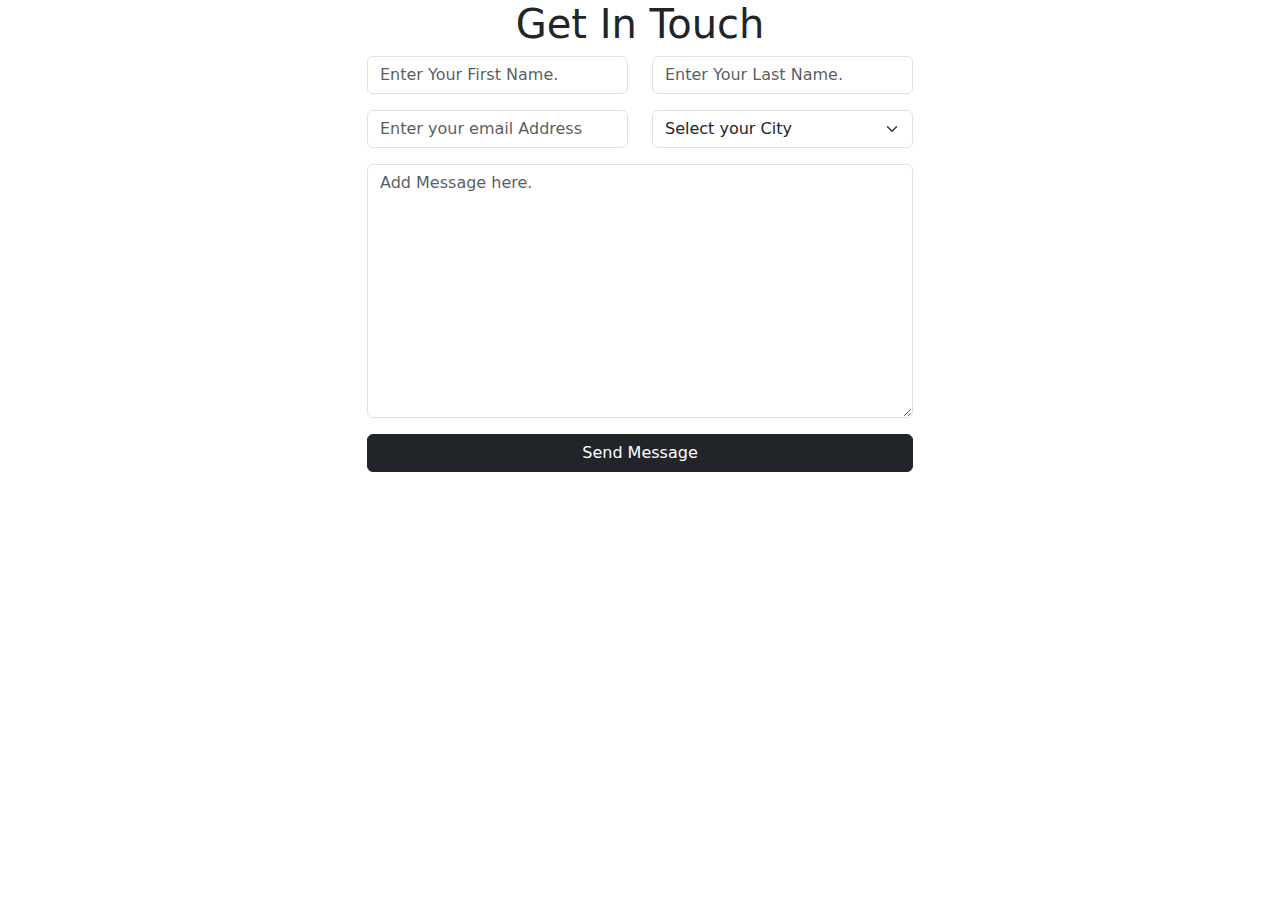
<file: Bootstrap Class 05/index.html>
<!DOCTYPE html>
<html lang="en">
<head>
    <meta charset="UTF-8">
    <meta name="viewport" content="width=device-width, initial-scale=1.0">
    <title>Document</title>
    <link rel="stylesheet" href="https://cdn.jsdelivr.net/npm/bootstrap@5.2.3/dist/css/bootstrap.min.css">
</head>
<body>
    <section class="container">
        <div class="row justify-content-center">
            <div class="col-6">
                <form action="">
                    <h1 class="text-center">Get In Touch</h1>
                    <div class="row">
                        <div class="col-6 mb-3">
                            <input type="text" placeholder="Enter Your First Name." class="form-control">
                        </div>
                        <div class="col-6 mb-3">
                            <input type="text" placeholder="Enter Your Last Name." class="form-control">
                        </div>
                        <div class="col-6 mb-3">
                            <input type="email" placeholder="Enter your email Address" class="form-control">
                        </div>
                        <div class="col-6 mb-3">
                            <select  id="" class="form-select">
                                <option value="">Select your City</option>
                                <option value="1">Karachi</option>
                                <option value="1">Karachi</option>
                                <option value="1">Karachi</option>
                                <option value="1">Karachi</option>
                            </select>
                        </div>
                        <div class="col-12">
                            <textarea class="form-control"  rows="10" placeholder="Add Message here."></textarea>
                        </div>
                        <div class="col-12 mt-3">
                            <button class="btn btn-dark w-100">Send Message</button>
                        </div>
                    </div>
                    
                </form>
            </div>
        </div>
    </section>

    <!-- <button class="btn btn-danger my-5 p-5">CLick Here</button> -->
</body>
</html>
</file>
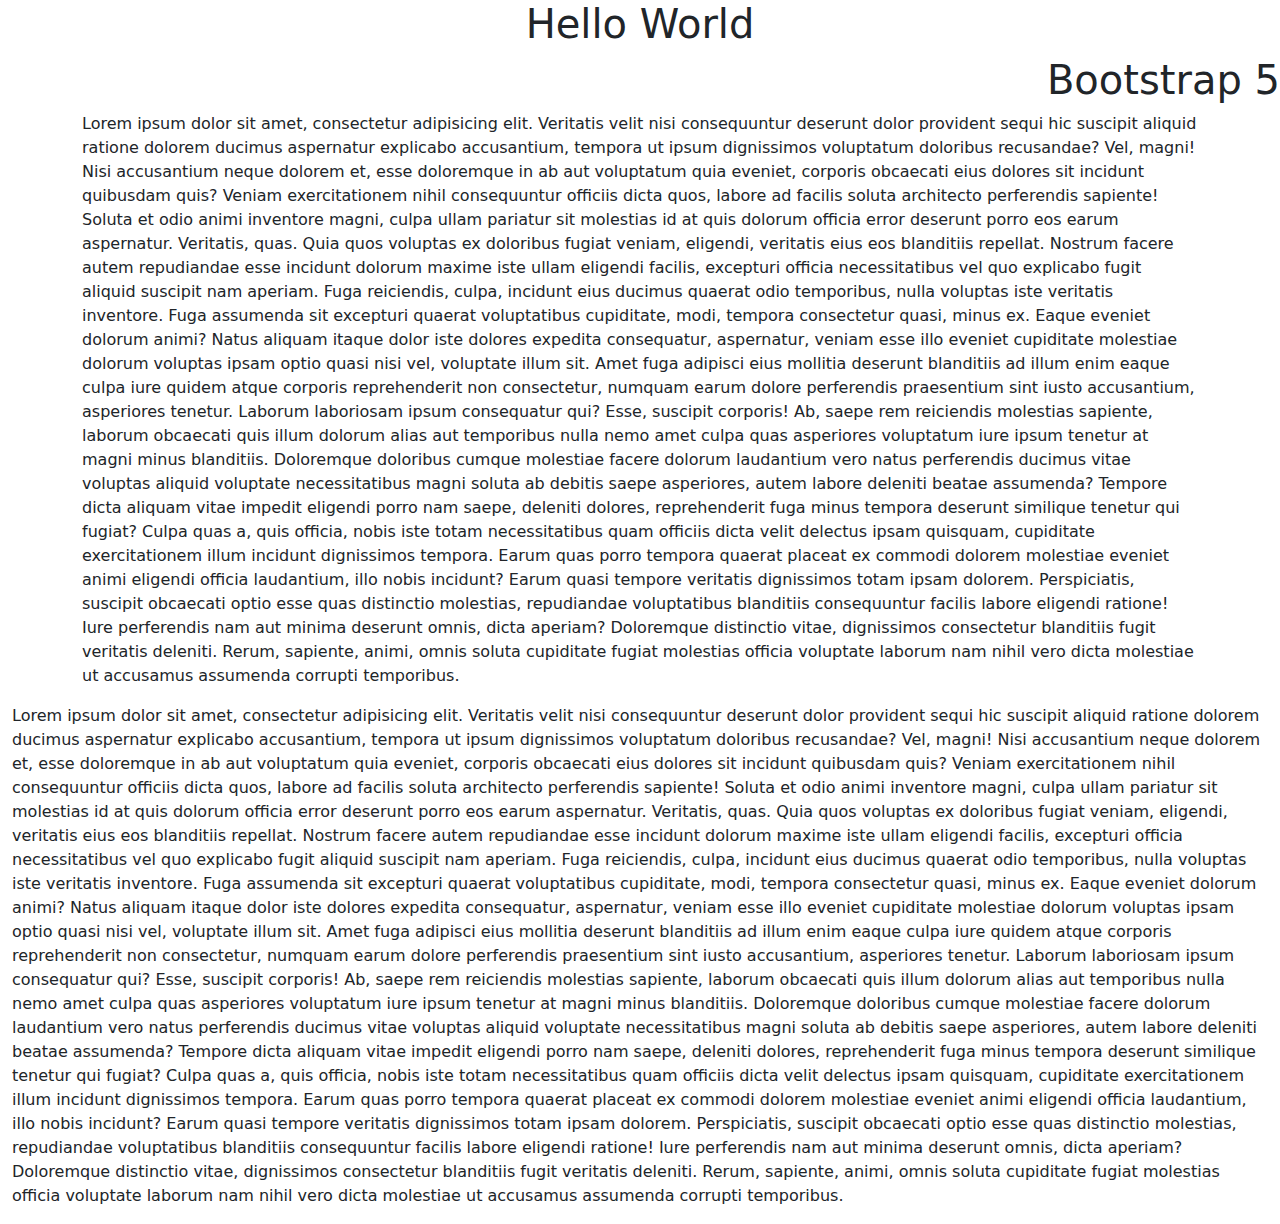
<file: Bootstrap Class 1/index.html>
<!DOCTYPE html>
<html lang="en">
<head>
    <meta charset="UTF-8">
    <meta name="viewport" content="width=device-width, initial-scale=1.0">
    <title>Bootstrap</title>
    <!-- CDN -->
    <!-- <link rel="stylesheet" href="https://cdn.jsdelivr.net/npm/bootstrap@5.3.3/dist/css/bootstrap.min.css"> -->

    <!-- Download file -->
     <link rel="stylesheet" href="css/bootstrap.min.css">
</head>
<body>
    
    <h1 class="text-center display-6">Hello World</h1>
    <h1 class="text-end">Bootstrap 5</h1>

    <section class="container">
        <p>Lorem ipsum dolor sit amet, consectetur adipisicing elit. Veritatis velit nisi consequuntur deserunt dolor provident sequi hic suscipit aliquid ratione dolorem ducimus aspernatur explicabo accusantium, tempora ut ipsum dignissimos voluptatum doloribus recusandae? Vel, magni! Nisi accusantium neque dolorem et, esse doloremque in ab aut voluptatum quia eveniet, corporis obcaecati eius dolores sit incidunt quibusdam quis? Veniam exercitationem nihil consequuntur officiis dicta quos, labore ad facilis soluta architecto perferendis sapiente! Soluta et odio animi inventore magni, culpa ullam pariatur sit molestias id at quis dolorum officia error deserunt porro eos earum aspernatur. Veritatis, quas. Quia quos voluptas ex doloribus fugiat veniam, eligendi, veritatis eius eos blanditiis repellat. Nostrum facere autem repudiandae esse incidunt dolorum maxime iste ullam eligendi facilis, excepturi officia necessitatibus vel quo explicabo fugit aliquid suscipit nam aperiam. Fuga reiciendis, culpa, incidunt eius ducimus quaerat odio temporibus, nulla voluptas iste veritatis inventore. Fuga assumenda sit excepturi quaerat voluptatibus cupiditate, modi, tempora consectetur quasi, minus ex. Eaque eveniet dolorum animi? Natus aliquam itaque dolor iste dolores expedita consequatur, aspernatur, veniam esse illo eveniet cupiditate molestiae dolorum voluptas ipsam optio quasi nisi vel, voluptate illum sit. Amet fuga adipisci eius mollitia deserunt blanditiis ad illum enim eaque culpa iure quidem atque corporis reprehenderit non consectetur, numquam earum dolore perferendis praesentium sint iusto accusantium, asperiores tenetur. Laborum laboriosam ipsum consequatur qui? Esse, suscipit corporis! Ab, saepe rem reiciendis molestias sapiente, laborum obcaecati quis illum dolorum alias aut temporibus nulla nemo amet culpa quas asperiores voluptatum iure ipsum tenetur at magni minus blanditiis. Doloremque doloribus cumque molestiae facere dolorum laudantium vero natus perferendis ducimus vitae voluptas aliquid voluptate necessitatibus magni soluta ab debitis saepe asperiores, autem labore deleniti beatae assumenda? Tempore dicta aliquam vitae impedit eligendi porro nam saepe, deleniti dolores, reprehenderit fuga minus tempora deserunt similique tenetur qui fugiat? Culpa quas a, quis officia, nobis iste totam necessitatibus quam officiis dicta velit delectus ipsam quisquam, cupiditate exercitationem illum incidunt dignissimos tempora. Earum quas porro tempora quaerat placeat ex commodi dolorem molestiae eveniet animi eligendi officia laudantium, illo nobis incidunt? Earum quasi tempore veritatis dignissimos totam ipsam dolorem. Perspiciatis, suscipit obcaecati optio esse quas distinctio molestias, repudiandae voluptatibus blanditiis consequuntur facilis labore eligendi ratione! Iure perferendis nam aut minima deserunt omnis, dicta aperiam? Doloremque distinctio vitae, dignissimos consectetur blanditiis fugit veritatis deleniti. Rerum, sapiente, animi, omnis soluta cupiditate fugiat molestias officia voluptate laborum nam nihil vero dicta molestiae ut accusamus assumenda corrupti temporibus.</p>
    </section>



    <section class="container-fluid">
        <p>Lorem ipsum dolor sit amet, consectetur adipisicing elit. Veritatis velit nisi consequuntur deserunt dolor provident sequi hic suscipit aliquid ratione dolorem ducimus aspernatur explicabo accusantium, tempora ut ipsum dignissimos voluptatum doloribus recusandae? Vel, magni! Nisi accusantium neque dolorem et, esse doloremque in ab aut voluptatum quia eveniet, corporis obcaecati eius dolores sit incidunt quibusdam quis? Veniam exercitationem nihil consequuntur officiis dicta quos, labore ad facilis soluta architecto perferendis sapiente! Soluta et odio animi inventore magni, culpa ullam pariatur sit molestias id at quis dolorum officia error deserunt porro eos earum aspernatur. Veritatis, quas. Quia quos voluptas ex doloribus fugiat veniam, eligendi, veritatis eius eos blanditiis repellat. Nostrum facere autem repudiandae esse incidunt dolorum maxime iste ullam eligendi facilis, excepturi officia necessitatibus vel quo explicabo fugit aliquid suscipit nam aperiam. Fuga reiciendis, culpa, incidunt eius ducimus quaerat odio temporibus, nulla voluptas iste veritatis inventore. Fuga assumenda sit excepturi quaerat voluptatibus cupiditate, modi, tempora consectetur quasi, minus ex. Eaque eveniet dolorum animi? Natus aliquam itaque dolor iste dolores expedita consequatur, aspernatur, veniam esse illo eveniet cupiditate molestiae dolorum voluptas ipsam optio quasi nisi vel, voluptate illum sit. Amet fuga adipisci eius mollitia deserunt blanditiis ad illum enim eaque culpa iure quidem atque corporis reprehenderit non consectetur, numquam earum dolore perferendis praesentium sint iusto accusantium, asperiores tenetur. Laborum laboriosam ipsum consequatur qui? Esse, suscipit corporis! Ab, saepe rem reiciendis molestias sapiente, laborum obcaecati quis illum dolorum alias aut temporibus nulla nemo amet culpa quas asperiores voluptatum iure ipsum tenetur at magni minus blanditiis. Doloremque doloribus cumque molestiae facere dolorum laudantium vero natus perferendis ducimus vitae voluptas aliquid voluptate necessitatibus magni soluta ab debitis saepe asperiores, autem labore deleniti beatae assumenda? Tempore dicta aliquam vitae impedit eligendi porro nam saepe, deleniti dolores, reprehenderit fuga minus tempora deserunt similique tenetur qui fugiat? Culpa quas a, quis officia, nobis iste totam necessitatibus quam officiis dicta velit delectus ipsam quisquam, cupiditate exercitationem illum incidunt dignissimos tempora. Earum quas porro tempora quaerat placeat ex commodi dolorem molestiae eveniet animi eligendi officia laudantium, illo nobis incidunt? Earum quasi tempore veritatis dignissimos totam ipsam dolorem. Perspiciatis, suscipit obcaecati optio esse quas distinctio molestias, repudiandae voluptatibus blanditiis consequuntur facilis labore eligendi ratione! Iure perferendis nam aut minima deserunt omnis, dicta aperiam? Doloremque distinctio vitae, dignissimos consectetur blanditiis fugit veritatis deleniti. Rerum, sapiente, animi, omnis soluta cupiditate fugiat molestias officia voluptate laborum nam nihil vero dicta molestiae ut accusamus assumenda corrupti temporibus.</p>
    </section>
</body>
</html>
</file>
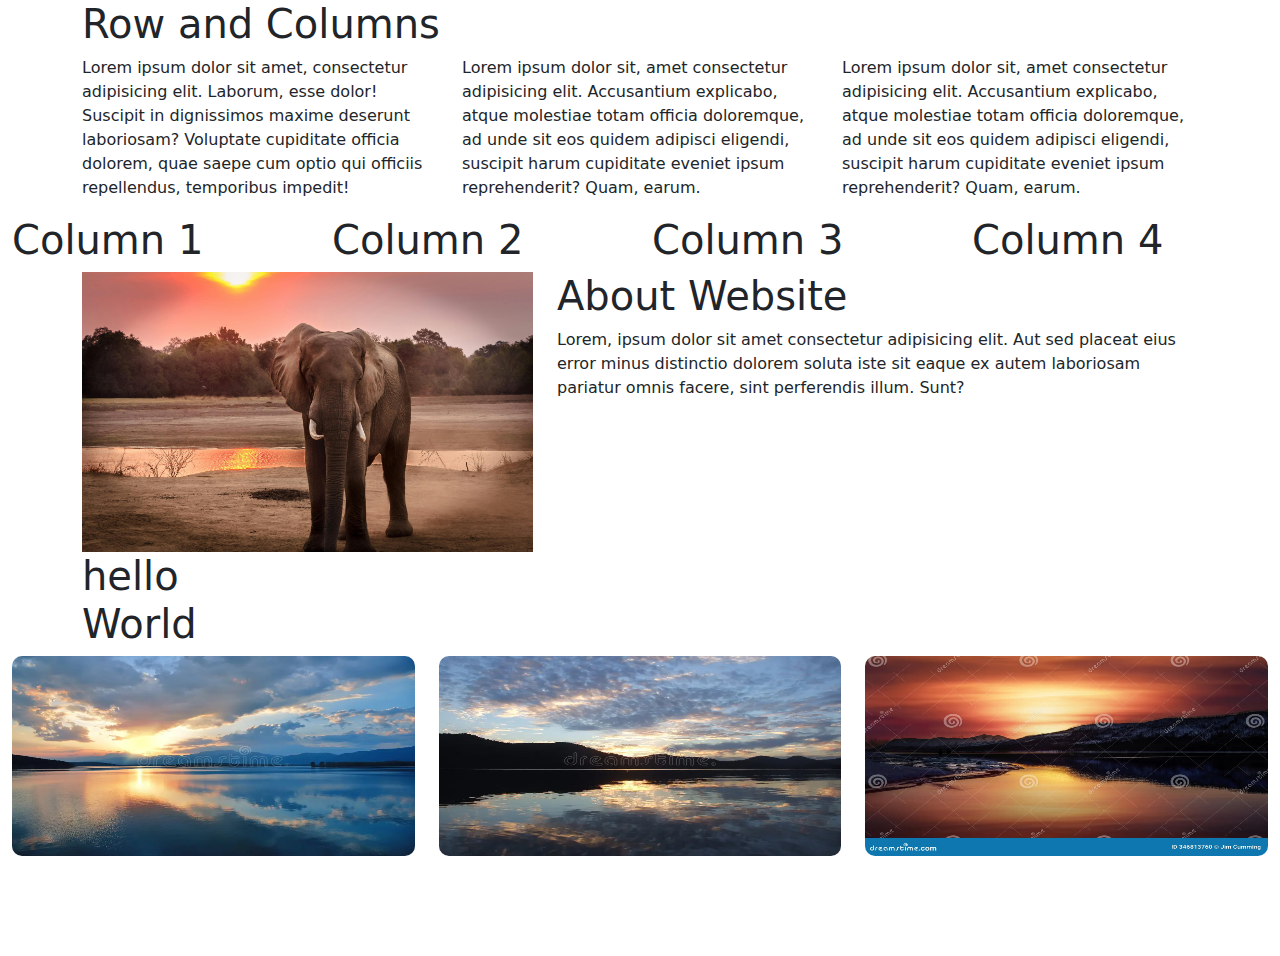
<file: Bootstrap Class 2/index.html>
<!DOCTYPE html>
<html lang="en">
<head>
    <meta charset="UTF-8">
    <meta name="viewport" content="width=device-width, initial-scale=1.0">
    <title>Document</title>
    <link rel="stylesheet" href="https://cdn.jsdelivr.net/npm/bootstrap@5.3.3/dist/css/bootstrap.min.css">
    <link rel="stylesheet" href="style.css">
</head>
<body>
    <section class="container">
        <h1>Row and Columns</h1>
    </section>

    <section class="container">
        <div class="row">
            <div class="col-4">
                <p>Lorem ipsum dolor sit amet, consectetur adipisicing elit. Laborum, esse dolor! Suscipit in dignissimos maxime deserunt laboriosam? Voluptate cupiditate officia dolorem, quae saepe cum optio qui officiis repellendus, temporibus impedit!</p>
            </div>
            <div class="col-4">
                <p>Lorem ipsum dolor sit, amet consectetur adipisicing elit. Accusantium explicabo, atque molestiae totam officia doloremque, ad unde sit eos quidem adipisci eligendi, suscipit harum cupiditate eveniet ipsum reprehenderit? Quam, earum.</p>
            </div>
            <div class="col-4">
                <p>Lorem ipsum dolor sit, amet consectetur adipisicing elit. Accusantium explicabo, atque molestiae totam officia doloremque, ad unde sit eos quidem adipisci eligendi, suscipit harum cupiditate eveniet ipsum reprehenderit? Quam, earum.</p>
            </div>
        </div>
    </section>

    <section class="container-fluid">
        <div class="row">
            <div class="col-3">
                <h1>Column 1</h1>
            </div>
            <div class="col-3">
                <h1>Column 2</h1>
            </div>
            <div class="col-3">
                <h1>Column 3</h1>
            </div>
            <div class="col-3">
                <h1>Column 4</h1>
            </div>
        </div>
    </section>

    <section class="container">
        <div class="row">
            <div class="col-5">
                <img src="elephant.jpg" class="w-100">
            </div>
            <div class="col-7">
                <h1>About Website</h1>
                <p>Lorem, ipsum dolor sit amet consectetur adipisicing elit. Aut sed placeat eius error minus distinctio dolorem soluta iste sit eaque ex autem laboriosam pariatur omnis facere, sint perferendis illum. Sunt?</p>
            </div>
            <div class="col-2">
                <h1>hello World</h1>
            </div>
        </div>
    </section>

    <section class="container-fluid ImgSection">
        <div class="row">
            <div class="col-4">
                <img src="img1.webp" class="w-100">
            </div>
            <div class="col-4">
                <img src="img2.webp" class="w-100">
            </div>
            <div class="col-4">
                <img src="img3.webp" class="w-100">
            </div>
        </div>
    </section>
</body>
</html>
</file>
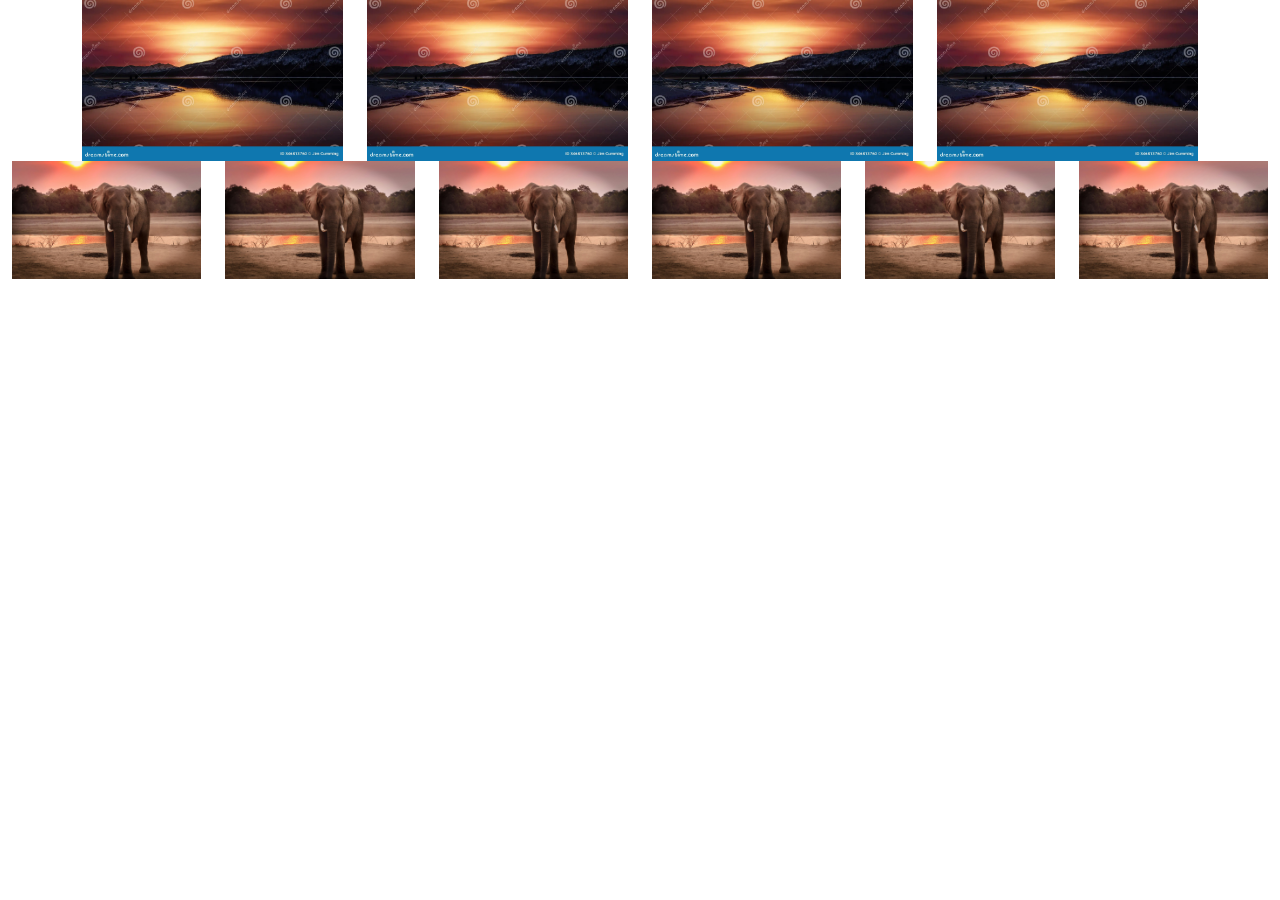
<file: Bootstrap Class 3/index.html>
<!DOCTYPE html>
<html lang="en">
<head>
    <meta charset="UTF-8">
    <meta name="viewport" content="width=device-width, initial-scale=1.0">
    <title>Document</title>
    <link rel="stylesheet" href="https://cdn.jsdelivr.net/npm/bootstrap@5.3.3/dist/css/bootstrap.min.css">
</head>
<body>
    <section class="container">
        <div class="row">
            <div class="col-lg-3 col-md-6 col-sm-6">
                <img src="img3.webp" class="w-100">
            </div>
            <div class="col-lg-3 col-md-6 col-sm-6">
                <img src="img3.webp" class="w-100">
            </div>
            <div class="col-lg-3 col-md-6 col-sm-6">
                <img src="img3.webp" class="w-100">
            </div>
            <div class="col-lg-3 col-md-6 col-sm-6">
                <img src="img3.webp" class="w-100">
            </div>
        </div>
    </section>

    <section class="container-fluid">
        <div class="row">
            <div class="col-lg-2 col-md-4 col-sm-6 col-6">
                <img src="elephant.jpg" class="w-100">
            </div>
            <div class="col-lg-2 col-md-4 col-sm-6 col-6">
                <img src="elephant.jpg" class="w-100">
            </div>
            <div class="col-lg-2 col-md-4 col-sm-6 col-6">
                <img src="elephant.jpg" class="w-100">
            </div>
            <div class="col-lg-2 col-md-4 col-sm-6 col-6">
                <img src="elephant.jpg" class="w-100">
            </div>
            <div class="col-lg-2 col-md-4 col-sm-6 col-6">
                <img src="elephant.jpg" class="w-100">
            </div>
            <div class="col-lg-2 col-md-4 col-sm-6 col-6">
                <img src="elephant.jpg" class="w-100">
            </div>
        </div>
    </section>
</body>
</html>
</file>
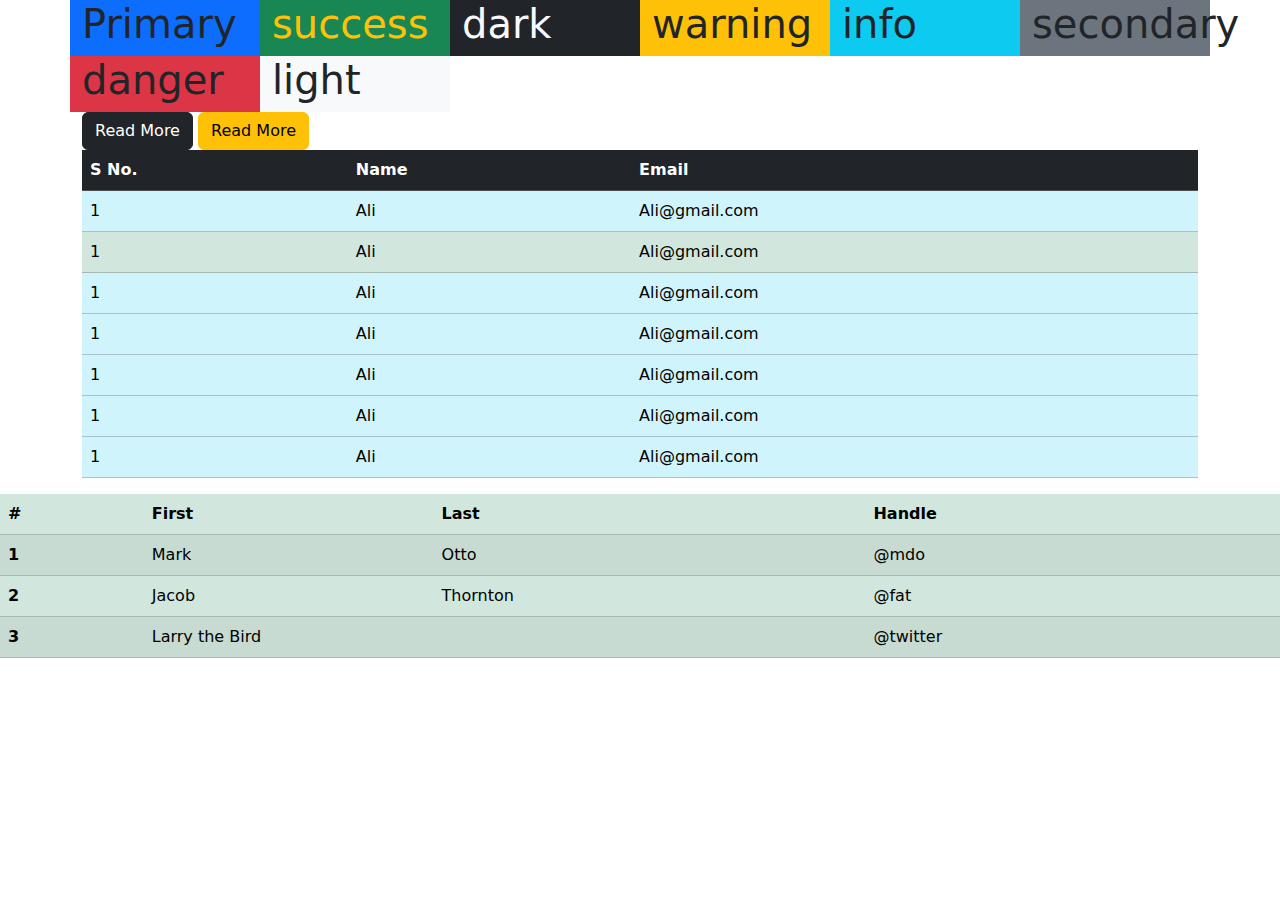
<file: Bootstrap Class 4/index.html>
<!DOCTYPE html>
<html lang="en">
<head>
    <meta charset="UTF-8">
    <meta name="viewport" content="width=device-width, initial-scale=1.0">
    <title>Document</title>
    <link rel="stylesheet" href="https://cdn.jsdelivr.net/npm/bootstrap@5.3.3/dist/css/bootstrap.min.css">

</head>
<body>
    <section class="container">
        <div class="row">
            <div class="col-2 bg-primary">
                <h1>Primary</h1>
            </div>
            <div class="col-2 bg-success text-warning">
                <h1>success</h1>
            </div>
            <div class="col-2 bg-dark text-light">
                <h1>dark</h1>
            </div>
            <div class="col-2 bg-warning">
                <h1>warning</h1>
            </div>
            <div class="col-2 bg-info">
                <h1>info</h1>
            </div>
            <div class="col-2 bg-secondary">
                <h1>secondary</h1>
            </div>
            <div class="col-2 bg-danger">
                <h1>danger</h1>
            </div>
            <div class="col-2 bg-light">
                <h1>light</h1>
            </div>
        </div>
    </section>

    <section class="container">
        <button class="btn btn-dark">Read More</button>
        <button class="btn btn-warning">Read More</button>
    </section>

    <section class="container">
        <table class="table table-info">
            <thead>
                <tr class="table-dark">
                    <th>S No.</th>
                    <th>Name</th>
                    <th>Email</th>
                </tr>
            </thead>
            <tbody>
                <tr>
                    <td>1</td>
                    <td>Ali</td>
                    <td>Ali@gmail.com</td>
                </tr>
                <tr class="table-success">
                    <td>1</td>
                    <td>Ali</td>
                    <td>Ali@gmail.com</td>
                </tr> <tr>
                    <td>1</td>
                    <td>Ali</td>
                    <td>Ali@gmail.com</td>
                </tr> <tr>
                    <td>1</td>
                    <td>Ali</td>
                    <td>Ali@gmail.com</td>
                </tr> <tr>
                    <td>1</td>
                    <td>Ali</td>
                    <td>Ali@gmail.com</td>
                </tr> <tr>
                    <td>1</td>
                    <td>Ali</td>
                    <td>Ali@gmail.com</td>
                </tr> <tr>
                    <td>1</td>
                    <td>Ali</td>
                    <td>Ali@gmail.com</td>
                </tr>
            </tbody>
        </table>
    </section>

    <table class="table table-striped table-success">
        <thead>
          <tr>
            <th scope="col">#</th>
            <th scope="col">First</th>
            <th scope="col">Last</th>
            <th scope="col">Handle</th>
          </tr>
        </thead>
        <tbody>
          <tr>
            <th scope="row">1</th>
            <td>Mark</td>
            <td>Otto</td>
            <td>@mdo</td>
          </tr>
          <tr>
            <th scope="row">2</th>
            <td>Jacob</td>
            <td>Thornton</td>
            <td>@fat</td>
          </tr>
          <tr>
            <th scope="row">3</th>
            <td colspan="2">Larry the Bird</td>
            <td>@twitter</td>
          </tr>
        </tbody>
      </table>
</body>
</html>
</file>
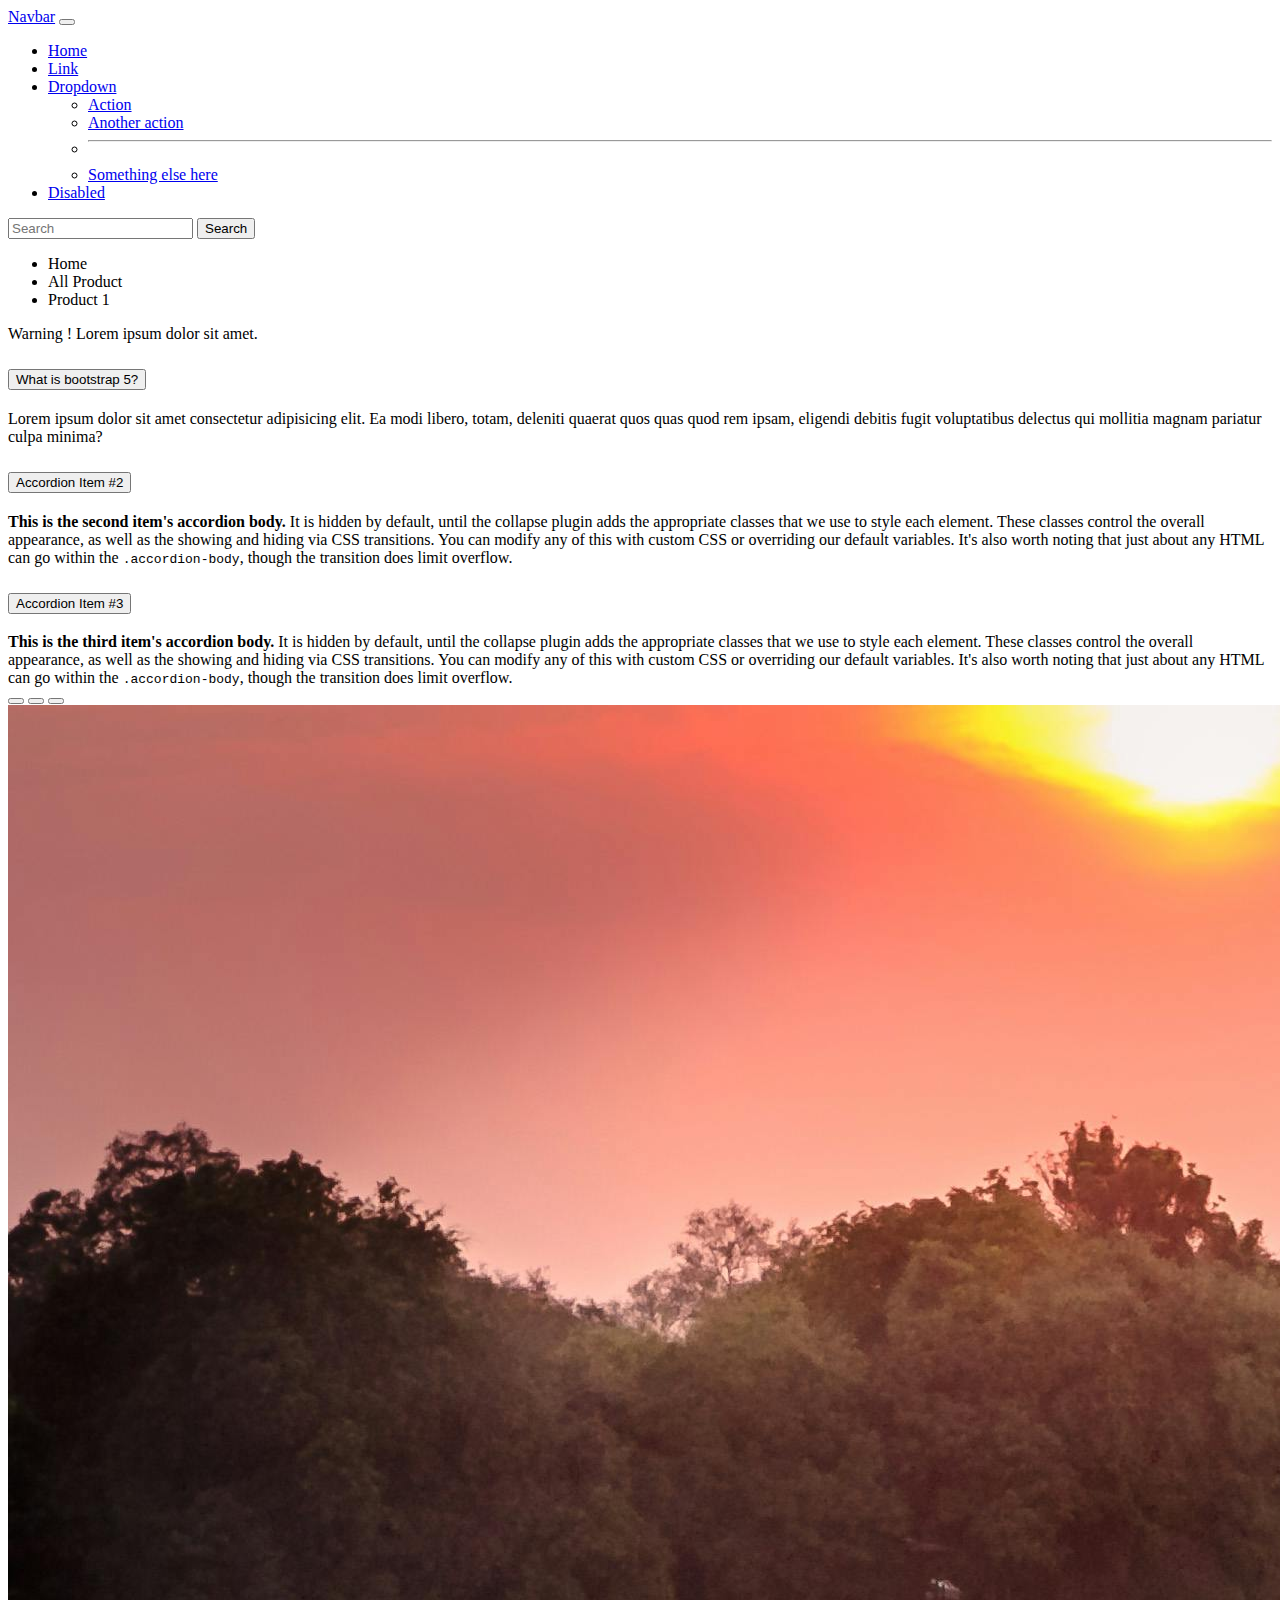
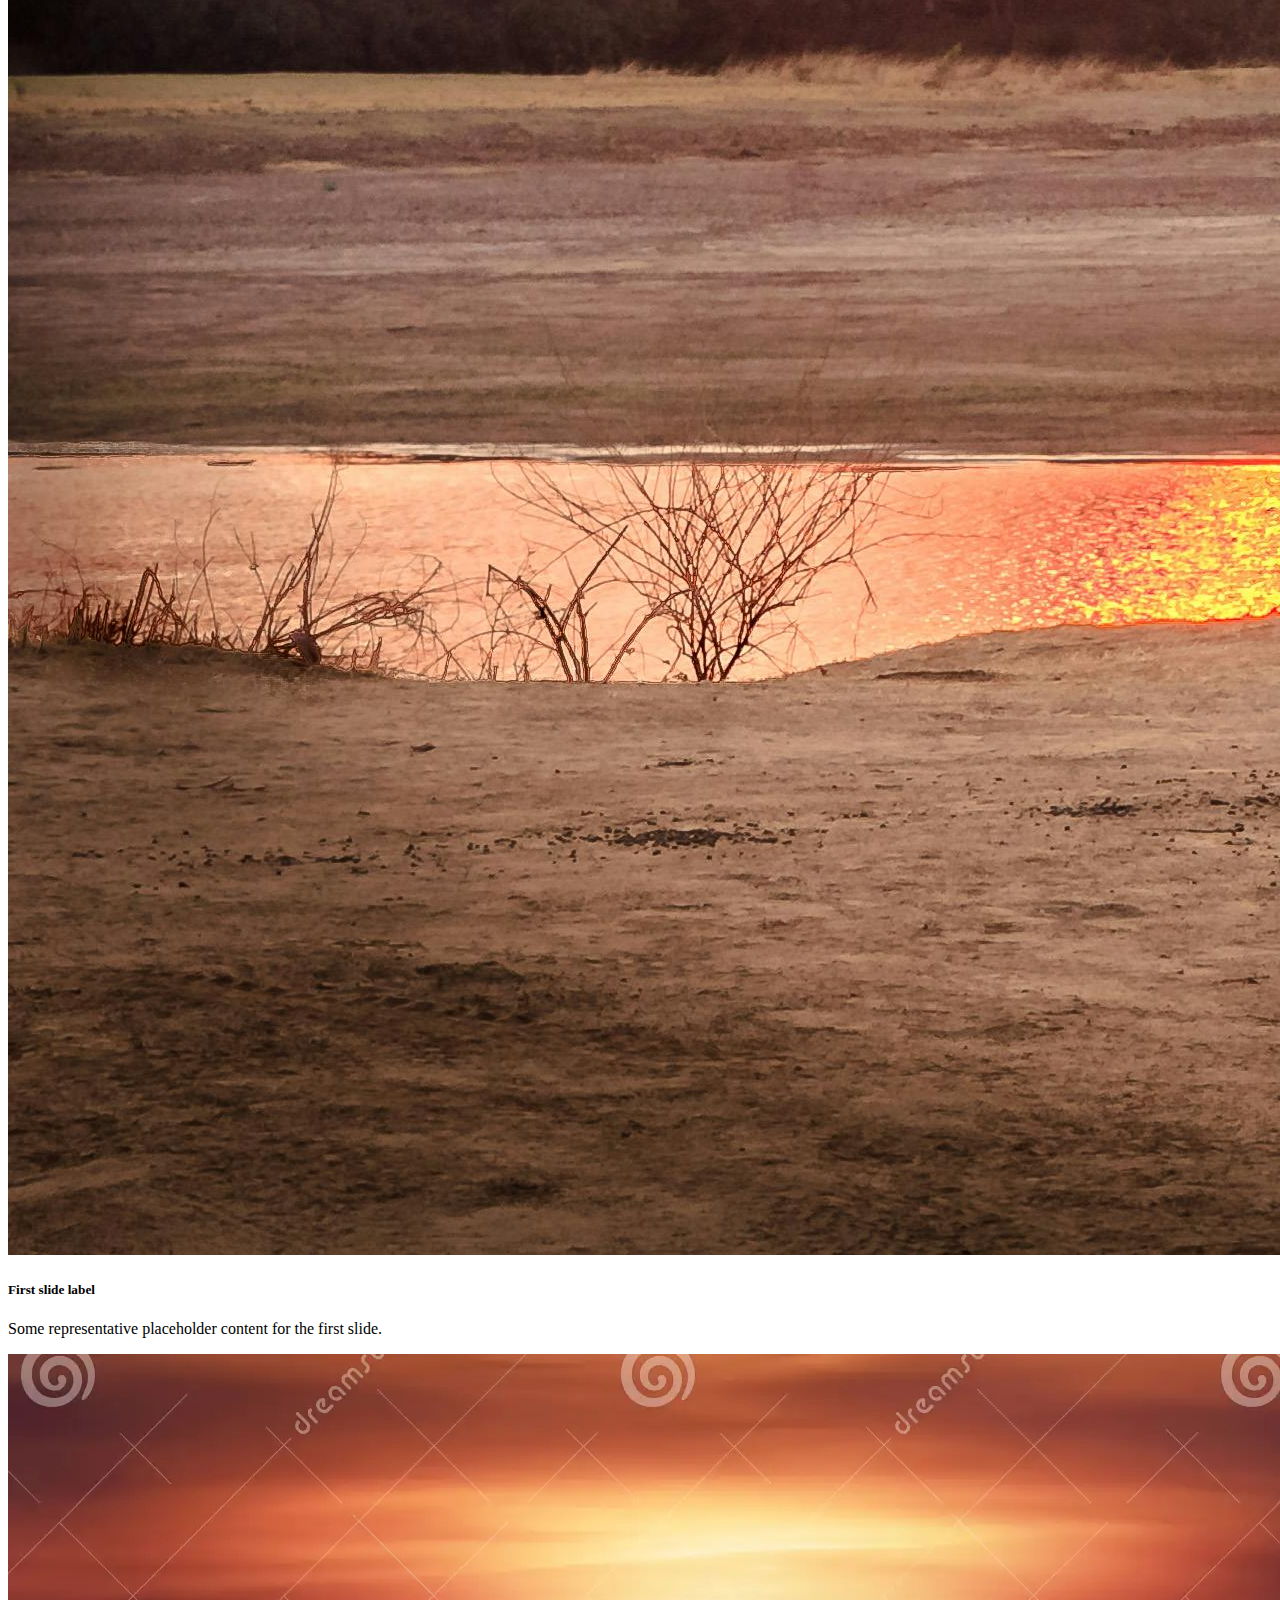
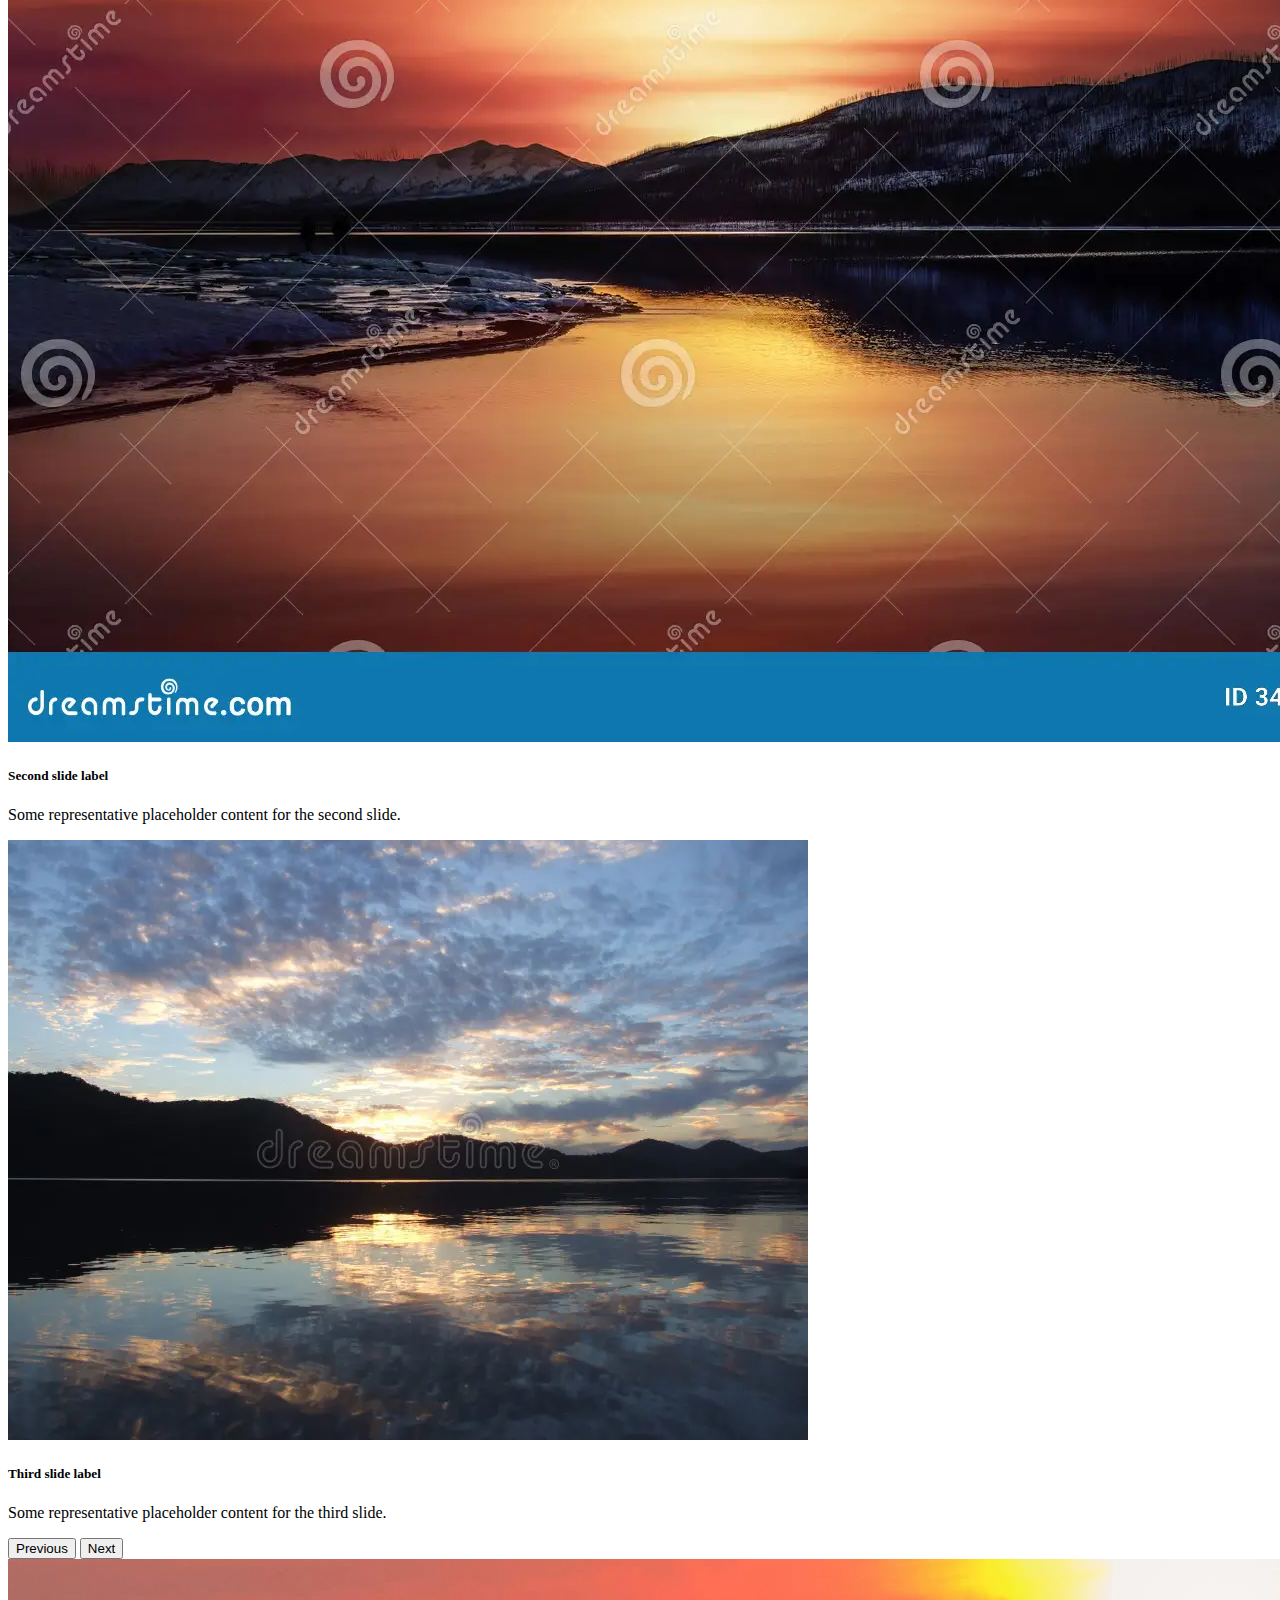
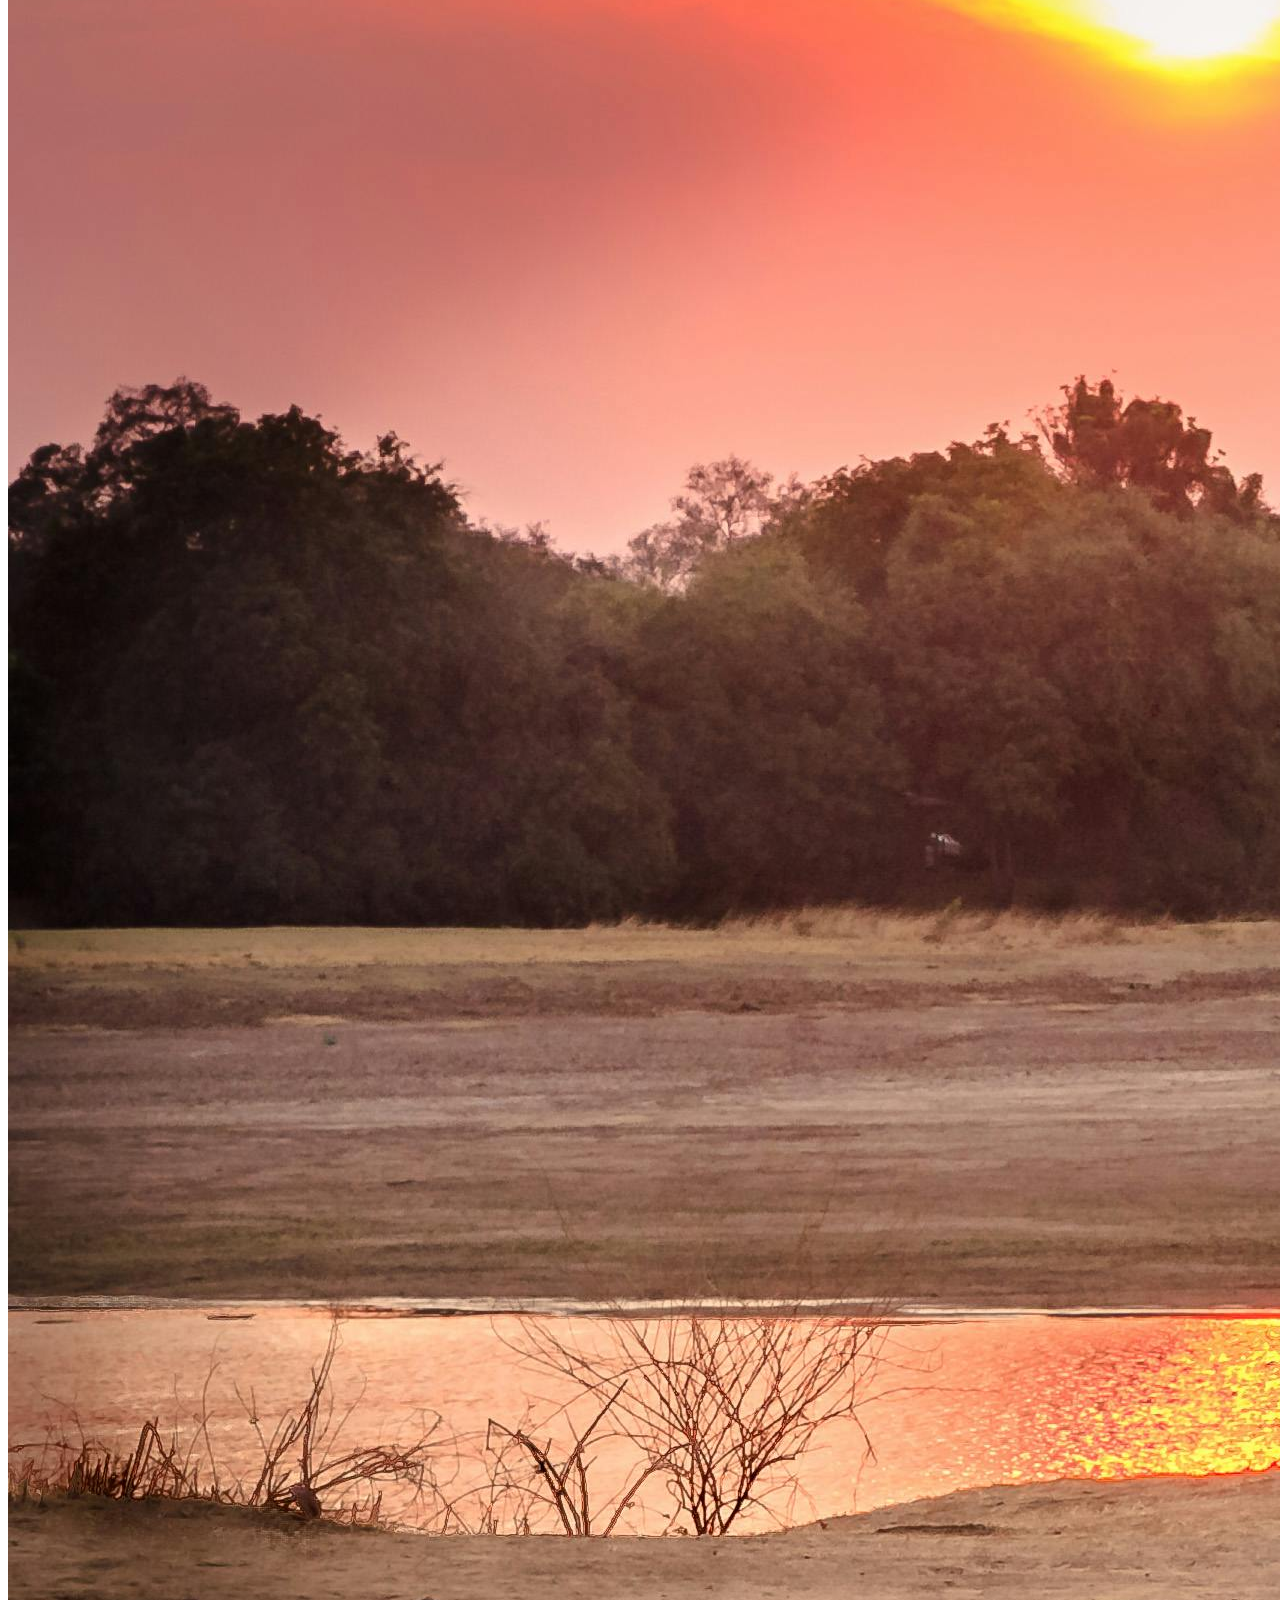
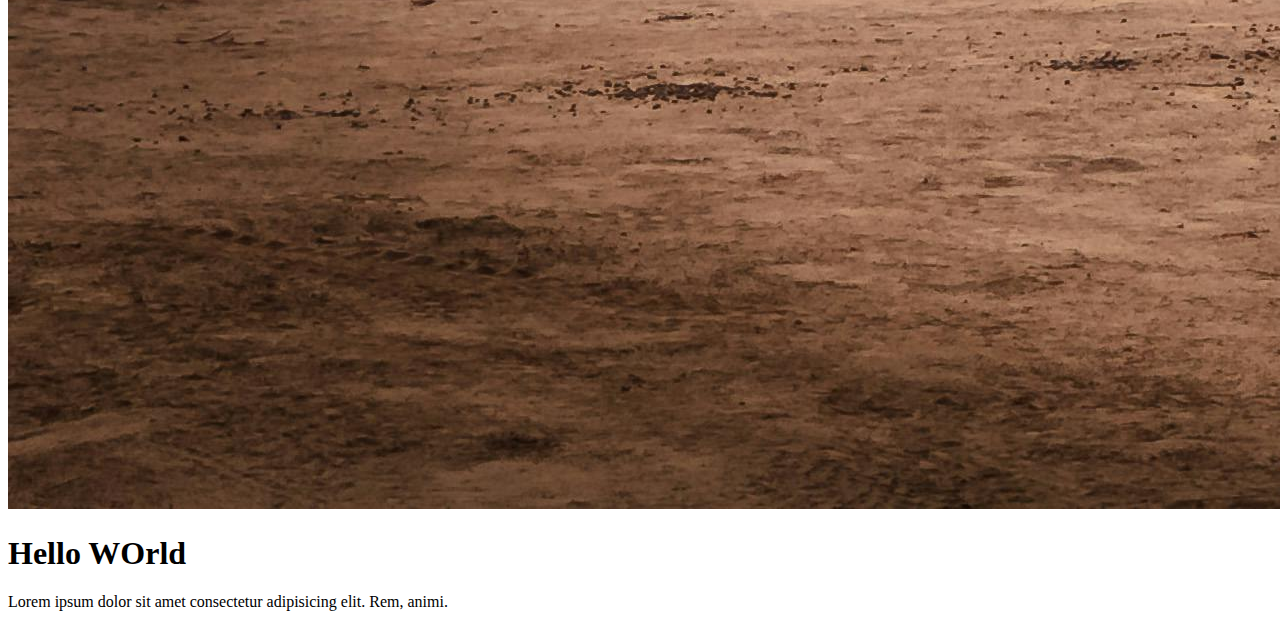
<file: Bootstrap Class 6/index.html>
<!DOCTYPE html>
<html lang="en">
<head>
    <meta charset="UTF-8">
    <meta name="viewport" content="width=device-width, initial-scale=1.0">
    <title>Document</title>
    <link href="https://cdn.jsdelivr.net/npm/bootstrap@5.0.2/dist/css/bootstrap.min.css" rel="stylesheet" integrity="sha384-EVSTQN3/azprG1Anm3QDgpJLIm9Nao0Yz1ztcQTwFspd3yD65VohhpuuCOmLASjC" crossorigin="anonymous">
    <script src="https://cdn.jsdelivr.net/npm/bootstrap@5.0.2/dist/js/bootstrap.bundle.min.js" integrity="sha384-MrcW6ZMFYlzcLA8Nl+NtUVF0sA7MsXsP1UyJoMp4YLEuNSfAP+JcXn/tWtIaxVXM" crossorigin="anonymous"></script>
</head>
<body>
  <nav class="navbar navbar-expand-lg navbar-light bg-light">
    <div class="container-fluid">
      <a class="navbar-brand" href="#">Navbar</a>
      <button class="navbar-toggler" type="button" data-bs-toggle="collapse" data-bs-target="#navbarSupportedContent" aria-controls="navbarSupportedContent" aria-expanded="false" aria-label="Toggle navigation">
        <span class="navbar-toggler-icon"></span>
      </button>
      <div class="collapse navbar-collapse" id="navbarSupportedContent">
        <ul class="navbar-nav me-auto mb-2 mb-lg-0">
          <li class="nav-item">
            <a class="nav-link active" aria-current="page" href="#">Home</a>
          </li>
          <li class="nav-item">
            <a class="nav-link" href="#">Link</a>
          </li>
          <li class="nav-item dropdown">
            <a class="nav-link dropdown-toggle" href="#" id="navbarDropdown" role="button" data-bs-toggle="dropdown" aria-expanded="false">
              Dropdown
            </a>
            <ul class="dropdown-menu" aria-labelledby="navbarDropdown">
              <li><a class="dropdown-item" href="#">Action</a></li>
              <li><a class="dropdown-item" href="#">Another action</a></li>
              <li><hr class="dropdown-divider"></li>
              <li><a class="dropdown-item" href="#">Something else here</a></li>
            </ul>
          </li>
          <li class="nav-item">
            <a class="nav-link disabled" href="#" tabindex="-1" aria-disabled="true">Disabled</a>
          </li>
        </ul>
        <form class="d-flex">
          <input class="form-control me-2" type="search" placeholder="Search" aria-label="Search">
          <button class="btn btn-outline-success" type="submit">Search</button>
        </form>
      </div>
    </div>
  </nav>

    <header>
        <nav>
            <ul class="breadcrumb">
                <li class="breadcrumb-item">Home</li>
                <li class="breadcrumb-item active">All Product</li>
                <li class="breadcrumb-item">Product 1</li>
            </ul>
        </nav>
    </header>
    
    <section class="container">
        <div class="row">
            <div class="col-12">
                <div class="alert alert-danger">
                    Warning ! Lorem ipsum dolor sit amet.
                </div>

                <div class="accordion" id="accordionExample">
                    <div class="accordion-item">
                      <h2 class="accordion-header" id="headingOne">
                        <button class="accordion-button" type="button" data-bs-toggle="collapse" data-bs-target="#collapseOne" aria-expanded="true" aria-controls="collapseOne">
                        What is bootstrap 5?
                        </button>
                      </h2>
                      <div id="collapseOne" class="accordion-collapse collapse show" aria-labelledby="headingOne" data-bs-parent="#accordionExample">
                        <div class="accordion-body">
                          Lorem ipsum dolor sit amet consectetur adipisicing elit. Ea modi libero, totam, deleniti quaerat quos quas quod rem ipsam, eligendi debitis fugit voluptatibus delectus qui mollitia magnam pariatur culpa minima?
                        </div>
                      </div>
                    </div>
                    <div class="accordion-item">
                      <h2 class="accordion-header" id="headingTwo">
                        <button class="accordion-button collapsed" type="button" data-bs-toggle="collapse" data-bs-target="#collapseTwo" aria-expanded="false" aria-controls="collapseTwo">
                          Accordion Item #2
                        </button>
                      </h2>
                      <div id="collapseTwo" class="accordion-collapse collapse" aria-labelledby="headingTwo" data-bs-parent="#accordionExample">
                        <div class="accordion-body">
                          <strong>This is the second item's accordion body.</strong> It is hidden by default, until the collapse plugin adds the appropriate classes that we use to style each element. These classes control the overall appearance, as well as the showing and hiding via CSS transitions. You can modify any of this with custom CSS or overriding our default variables. It's also worth noting that just about any HTML can go within the <code>.accordion-body</code>, though the transition does limit overflow.
                        </div>
                      </div>
                    </div>
                    <div class="accordion-item">
                      <h2 class="accordion-header" id="headingThree">
                        <button class="accordion-button collapsed" type="button" data-bs-toggle="collapse" data-bs-target="#collapseThree" aria-expanded="false" aria-controls="collapseThree">
                          Accordion Item #3
                        </button>
                      </h2>
                      <div id="collapseThree" class="accordion-collapse collapse" aria-labelledby="headingThree" data-bs-parent="#accordionExample">
                        <div class="accordion-body">
                          <strong>This is the third item's accordion body.</strong> It is hidden by default, until the collapse plugin adds the appropriate classes that we use to style each element. These classes control the overall appearance, as well as the showing and hiding via CSS transitions. You can modify any of this with custom CSS or overriding our default variables. It's also worth noting that just about any HTML can go within the <code>.accordion-body</code>, though the transition does limit overflow.
                        </div>
                      </div>
                    </div>
                  </div>
            </div>
        </div>
    </section>


    <section class="container">
      <div class="row">
        <div class="col-12">
          <div id="carouselExampleCaptions" class="carousel slide" data-bs-ride="carousel">
            <div class="carousel-indicators">
              <button type="button" data-bs-target="#carouselExampleCaptions" data-bs-slide-to="0" class="active" aria-current="true" aria-label="Slide 1"></button>
              <button type="button" data-bs-target="#carouselExampleCaptions" data-bs-slide-to="1" aria-label="Slide 2"></button>
              <button type="button" data-bs-target="#carouselExampleCaptions" data-bs-slide-to="2" aria-label="Slide 3"></button>
            </div>
            <div class="carousel-inner">
              <div class="carousel-item active">
                <img src="../Bootstrap Class 3/elephant.jpg" class="d-block w-100" alt="...">
                <div class="carousel-caption d-none d-md-block">
                  <h5>First slide label</h5>
                  <p>Some representative placeholder content for the first slide.</p>
                </div>
              </div>
              <div class="carousel-item">
                <img src="../Bootstrap Class 2/img3.webp" class="d-block w-100" alt="...">
                <div class="carousel-caption d-none d-md-block">
                  <h5>Second slide label</h5>
                  <p>Some representative placeholder content for the second slide.</p>
                </div>
              </div>
              <div class="carousel-item">
                <img src="../Bootstrap Class 2/img2.webp" class="d-block w-100" alt="...">
                <div class="carousel-caption d-none d-md-block">
                  <h5>Third slide label</h5>
                  <p>Some representative placeholder content for the third slide.</p>
                </div>
              </div>
            </div>
            <button class="carousel-control-prev" type="button" data-bs-target="#carouselExampleCaptions" data-bs-slide="prev">
              <span class="carousel-control-prev-icon" aria-hidden="true"></span>
              <span class="visually-hidden">Previous</span>
            </button>
            <button class="carousel-control-next" type="button" data-bs-target="#carouselExampleCaptions" data-bs-slide="next">
              <span class="carousel-control-next-icon" aria-hidden="true"></span>
              <span class="visually-hidden">Next</span>
            </button>
          </div>
        </div>
      </div>
     <div class="row">
      <div class="col-4">
        <div class="card">
          <img src="../Bootstrap Class 3/elephant.jpg" class="img-fluid">
          <div class="card-body">
            <h1>Hello WOrld</h1>
            <p>Lorem ipsum dolor sit amet consectetur adipisicing elit. Rem, animi.</p>
          </div>
        </div>
      </div>
     </div>
    </section>
</body>
</html>
</file>
<file: Bootstrap Class 2/style.css>
.ImgSection img{
    height: 200px;
    border-radius: 10px;

}
.ImgSection{
    margin-bottom: 100px;
}
/* .col-4{
    box-shadow: 5px 5px 10px gray;
} */
</file>
